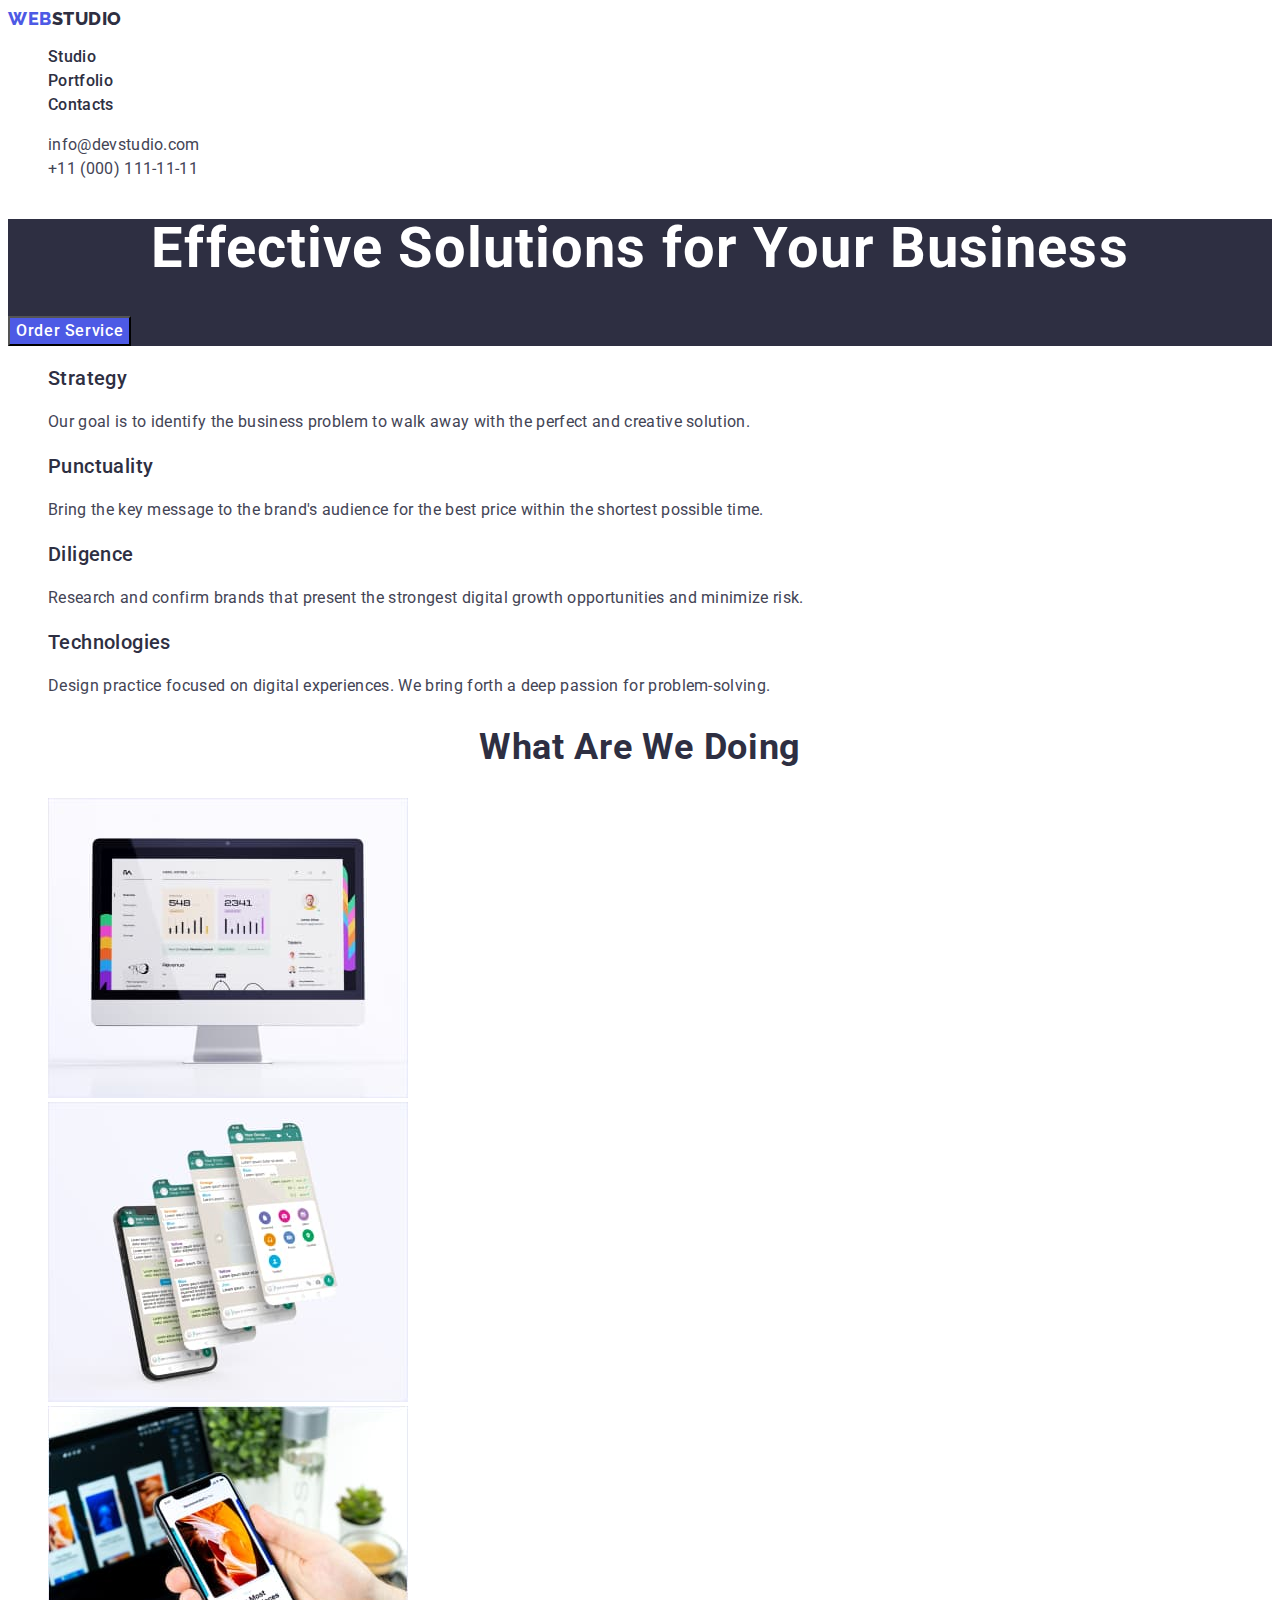
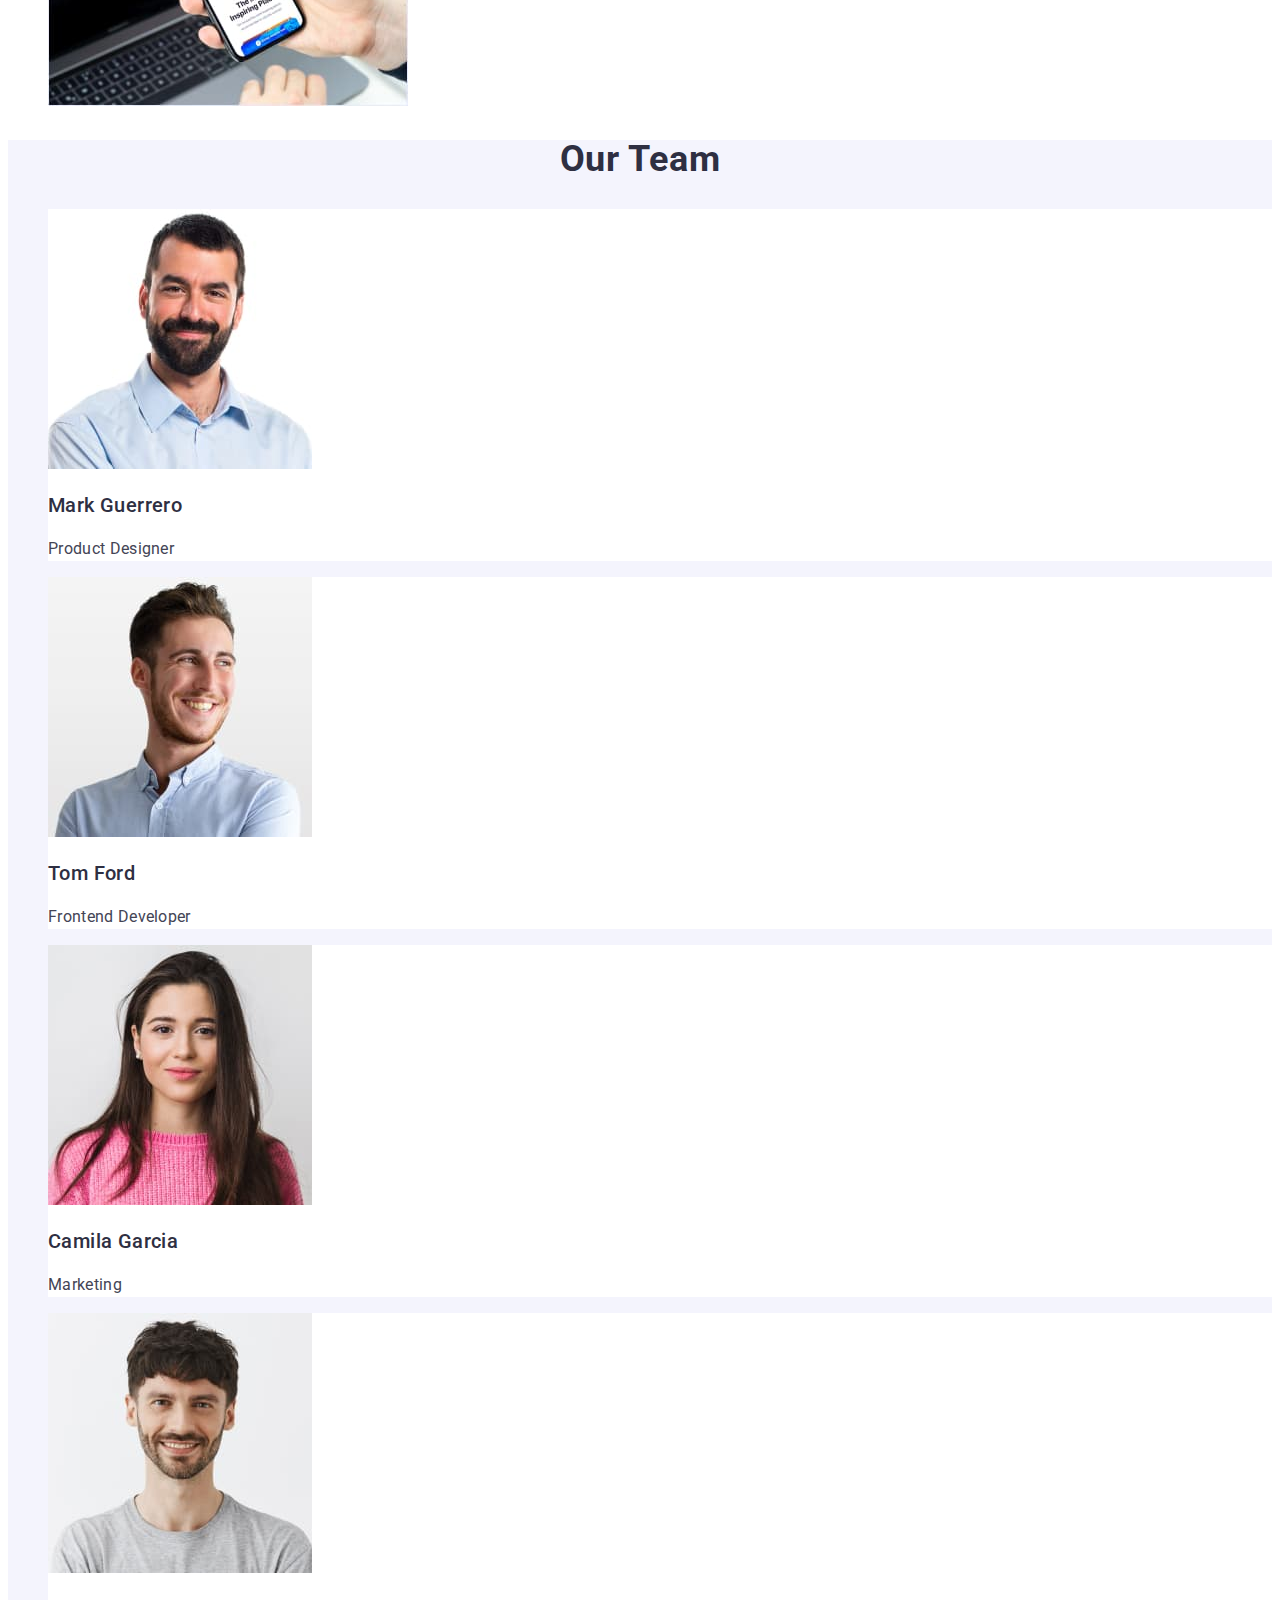
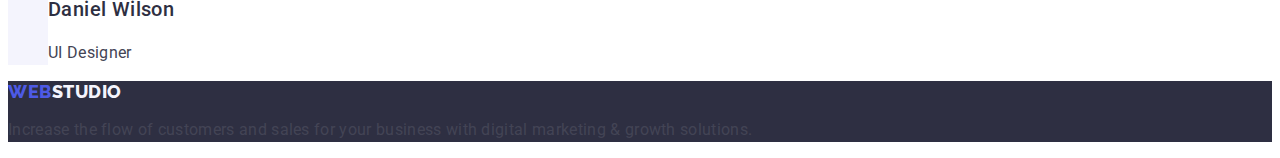
<file: index.html>
<!DOCTYPE html>
<html lang="en">
  <head>
    <meta charset="UTF-8" />
    <meta http-equiv="X-UA-Compatible" content="IE=edge" />
    <meta name="viewport" content="width=device-width, initial-scale=1.0" />
    <title>Web Studio</title>
    <link rel="preconnect" href="https://fonts.googleapis.com" />
    <link rel="preconnect" href="https://fonts.gstatic.com" crossorigin />
    <link
      href="https://fonts.googleapis.com/css2?family=Raleway:wght@800&family=Roboto:wght@400;500;700&display=swap"
      rel="stylesheet"
    />
    <link href="./css/style.css" rel="stylesheet" />
  </head>
  <body>
    <header class="page-header">
      <nav class="page-navigation">
        <a class="logo link" href="./index.html"
          >Web<span class="logo-span">Studio</span>
        </a>
        <ul class="menu list">
          <li class="menu-item">
            <a class="menu-link link" href="./index.html">Studio</a>
          </li>
          <li class="menu-item">
            <a class="menu-link link" href="./portfolio.html">Portfolio</a>
          </li>
          <li class="menu-item">
            <a class="menu-link link" href="">Contacts</a>
          </li>
        </ul>
      </nav>
      <address class="contact-links">
        <ul class="list">
          <li>
            <a class="contact link" href="mailto:info@devstudio.com"
              >info@devstudio.com</a
            >
          </li>
          <li>
            <a class="contact link" href="tel:+110001111111"
              >+11 (000) 111-11-11</a
            >
          </li>
        </ul>
      </address>
    </header>
    <main>
      <section class="hero-section">
        <h1 class="hero-caption">
          Effective Solutions for Your Business
        </h1>
        <button class="modal-open-btn button" type="button">
          Order Service
        </button>
      </section>
      <section>
        <h2 hidden class="theme second-header">features</h2>
        <ul class="list">
          <li>
            <h3 class="name">Strategy</h3>
            <p class="description-paragraph">
              Our goal is to identify the business problem to walk away with the
              perfect and creative solution.
            </p>
          </li>
          <li>
            <h3 class="name">Punctuality</h3>
            <p class="description-paragraph">
              Bring the key message to the brand's audience for the best price
              within the shortest possible time.
            </p>
          </li>
          <li>
            <h3 class="name">Diligence</h3>
            <p class="description-paragraph">
              Research and confirm brands that present the strongest digital
              growth opportunities and minimize risk.
            </p>
          </li>
          <li>
            <h3 class="name">Technologies</h3>
            <p class="description-paragraph">
              Design practice focused on digital experiences. We bring forth a
              deep passion for problem-solving.
            </p>
          </li>
        </ul>
      </section>
      <section>
        <h2 class="theme thirde-header">What are we doing</h2>
        <ul class="list">
          <li>
            <img
              src="./images/hw-one/img1.jpg"
              alt="computer"
              width="360"
              height="300"
            />
          </li>
          <li>
            <img
              src="./images/hw-one/img2.jpg"
              alt="messenger"
              width="360"
              height="300"
            />
          </li>
          <li>
            <img
              src="./images/hw-one/img3.jpg"
              alt="app"
              width="360"
              height="300"
            />
          </li>
        </ul>
      </section>
      <section class="colective">
        <h2 class="theme lust-header">Our Team</h2>
        <ul class="list">
          <li class="list-item-two">
            <img
              src="./images/hw-one/mark_guerrero.jpg"
              alt="Mark Guerrero"
              width="264"
              height="260"
            />
            <h3 class="name">Mark Guerrero</h3>
            <p class="description-paragraph">Product Designer</p>
          </li>
          <li class="list-item-two">
            <img
              src="./images/hw-one/tom_ford.jpg"
              alt="Tom Ford"
              width="264"
              height="260"
            />
            <h3 class="name">Tom Ford</h3>
            <p class="description-paragraph">Frontend Developer</p>
          </li>
          <li class="list-item-two">
            <img
              src="./images/hw-one/camila_garcia.jpg"
              alt="Camila Garcia"
              width="264"
              height="260"
            />
            <h3 class="name">Camila Garcia</h3>
            <p class="description-paragraph">Marketing</p>
          </li>
          <li class="list-item-two">
            <img
              src="./images/hw-one/daniel_wilson.jpg"
              alt="Daniel Wilson"
              width="264"
              height="260"
            />
            <h3 class="name">Daniel Wilson</h3>
            <p class="description-paragraph">UI Designer</p>
          </li>
        </ul>
      </section>
    </main>
    <footer class="end">
      <a class="logo link" href="./index.html"
        >Web<span class="end-span">Studio</span>
      </a>
      <p class="description-paragraph">
        Increase the flow of customers and sales for your business with digital
        marketing & growth solutions.
      </p>
    </footer>
  </body>
</html>
</file>
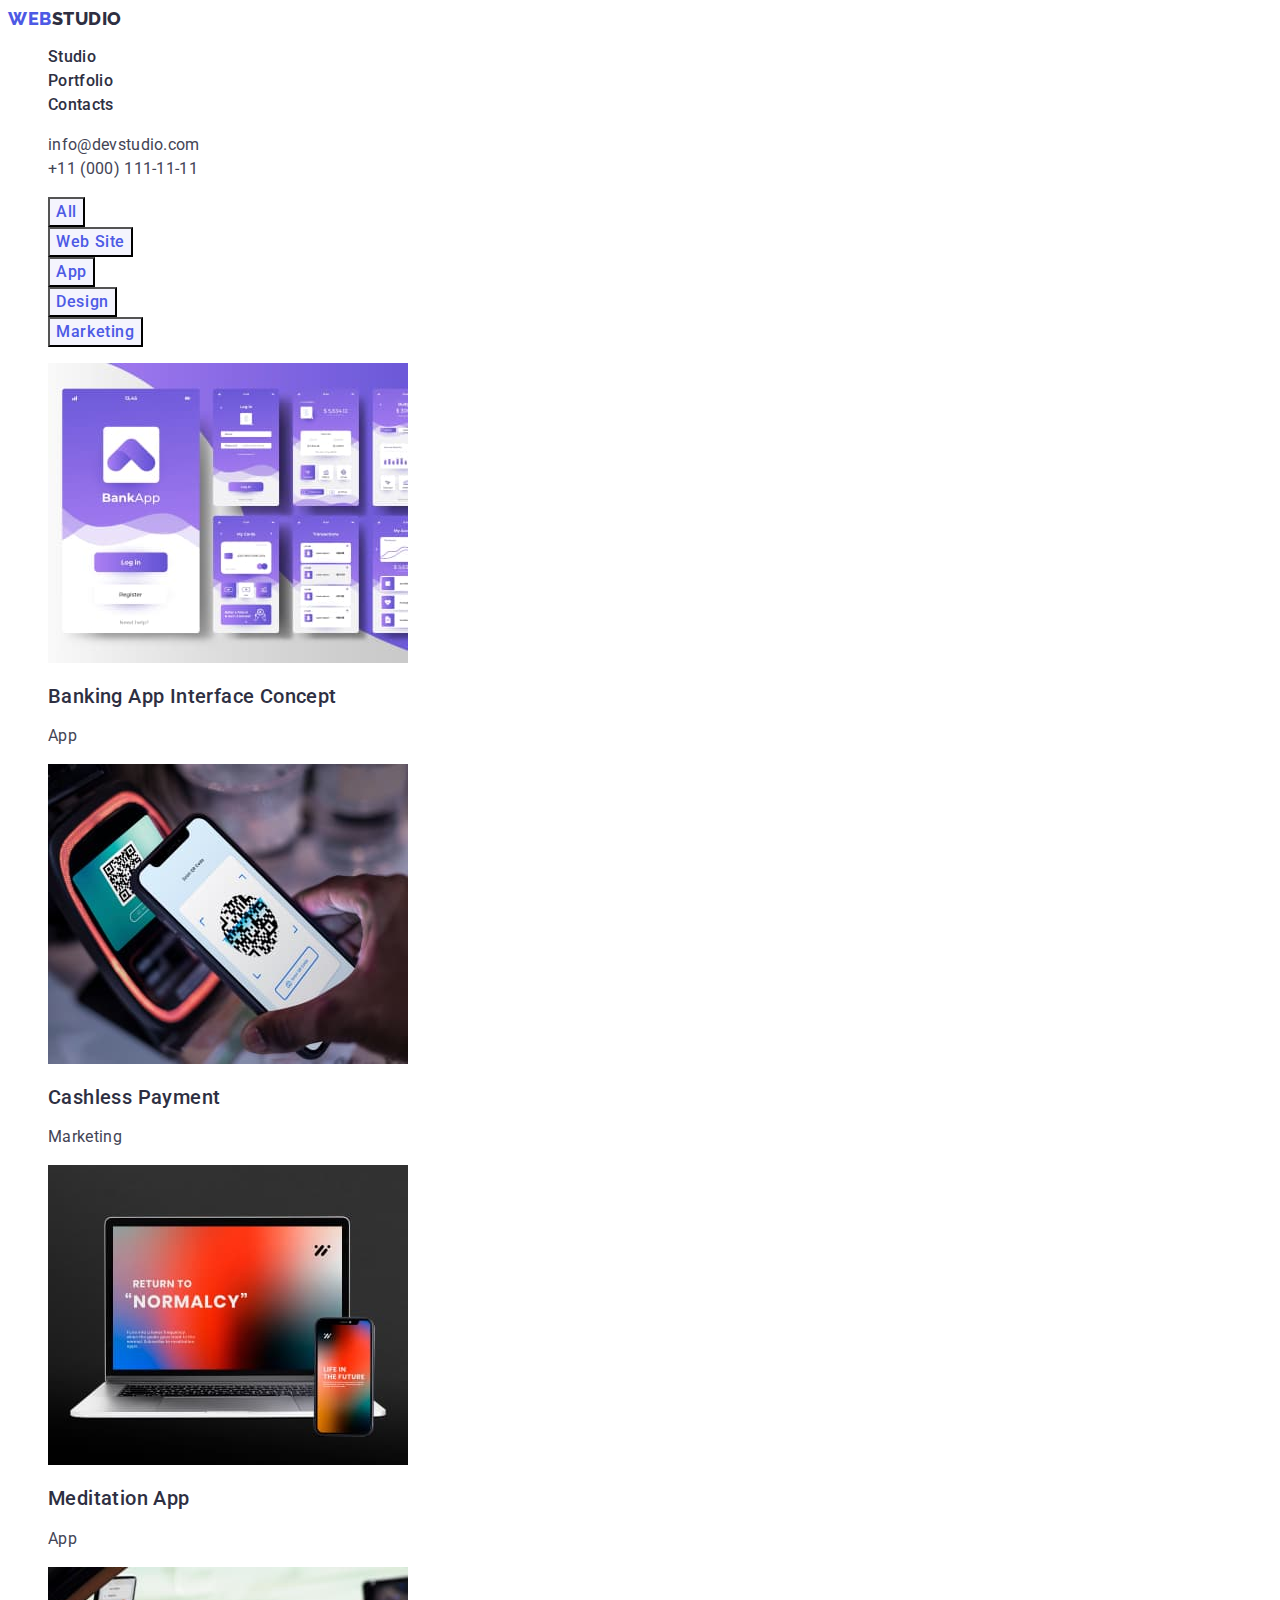
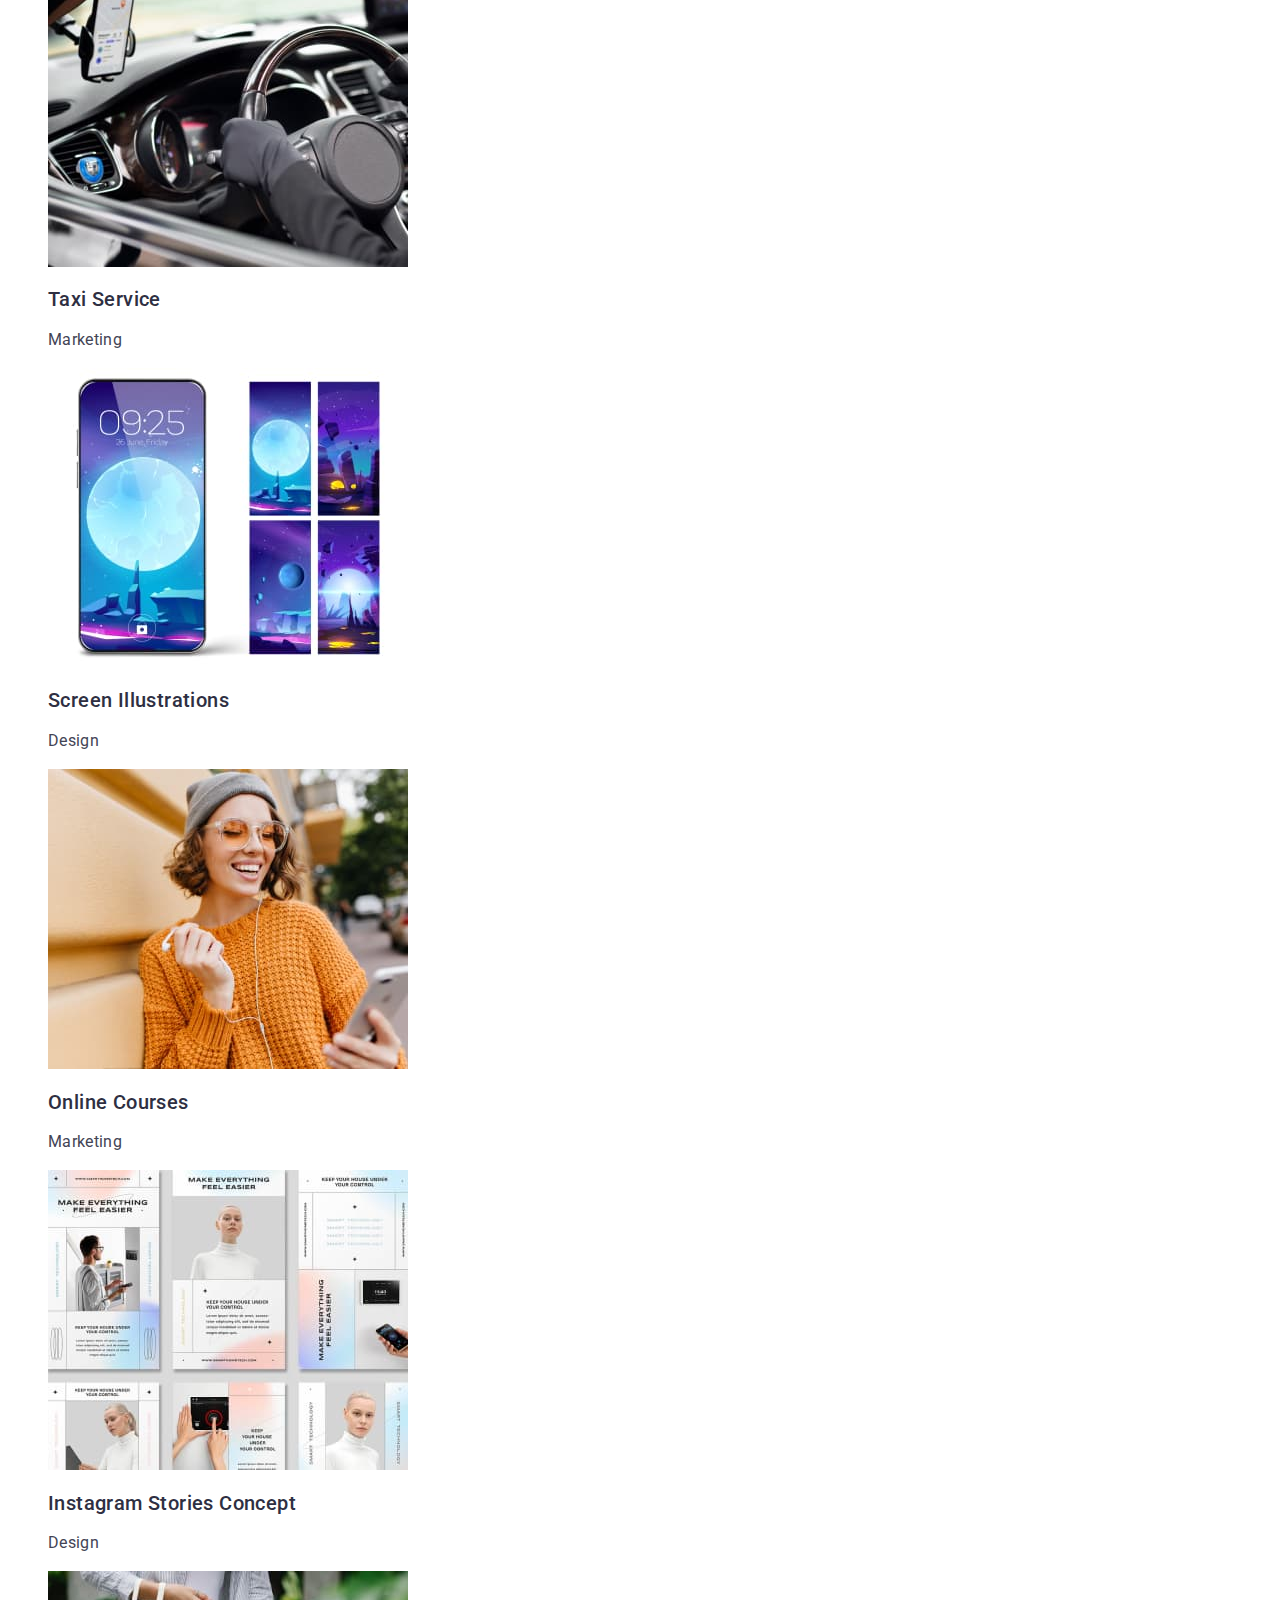
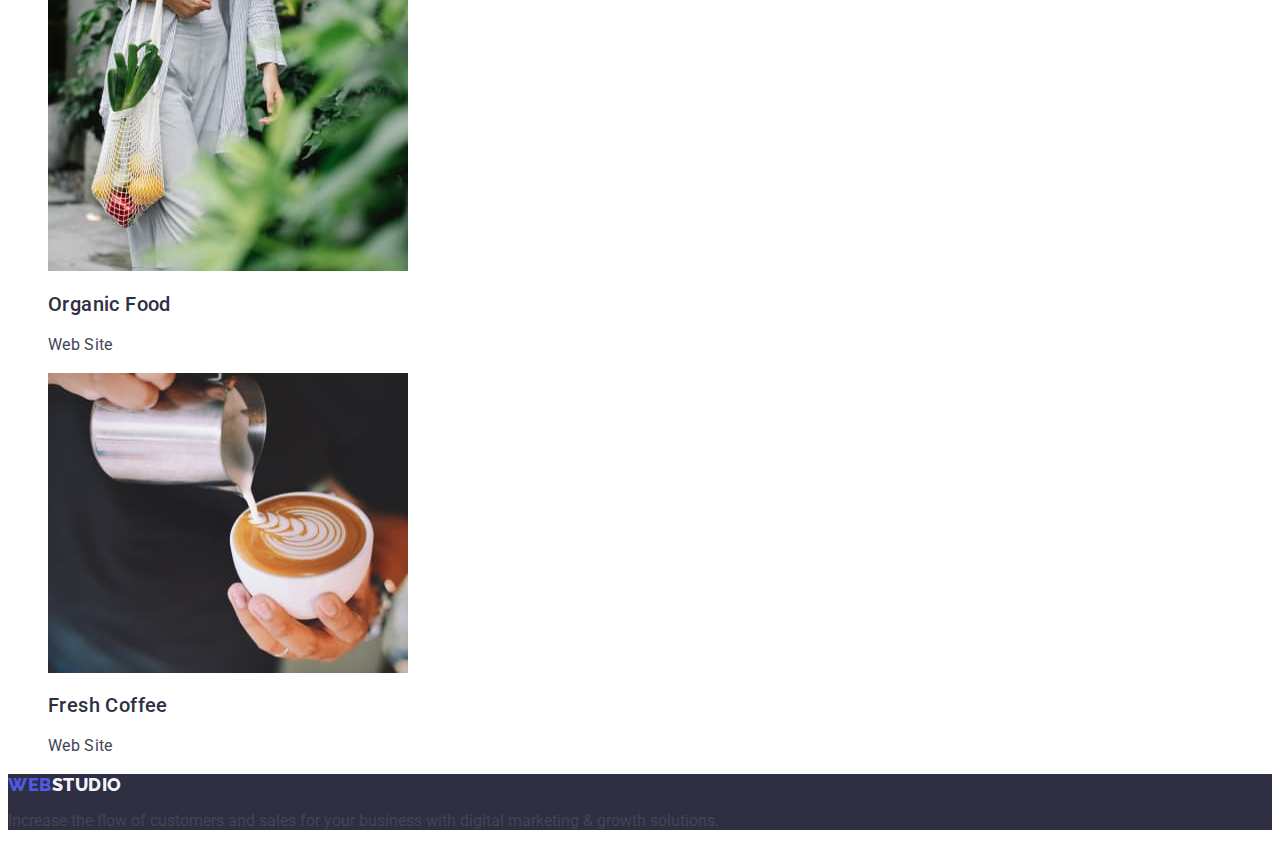
<file: portfolio.html>
<!DOCTYPE html>
<html lang="en">
  <head>
    <meta charset="UTF-8" />
    <meta http-equiv="X-UA-Compatible" content="IE=edge" />
    <meta name="viewport" content="width=device-width, initial-scale=1.0" />
    <title>Document</title>
    <link rel="preconnect" href="https://fonts.googleapis.com" />
    <link rel="preconnect" href="https://fonts.gstatic.com" crossorigin />
    <link
      href="https://fonts.googleapis.com/css2?family=Raleway:wght@800&family=Roboto:wght@400;500;700&display=swap"
      rel="stylesheet"
    />
    <link href="./css/style.css" rel="stylesheet" />
  </head>
  <body>
    <header class="page-header">
      <nav class="page-navigation">
        <a class="logo link" href="./index.html"
          >Web<span class="logo-span">Studio</span></a
        >
        <ul class="menu list">
          <li class="menu-item">
            <a class="menu-link link" href="./index.html">Studio</a>
          </li>
          <li class="menu-item">
            <a class="menu-link link" href="./portfolio.html">Portfolio</a>
          </li>
          <li class="menu-item">
            <a class="menu-link link" href="">Contacts</a>
          </li>
        </ul>
      </nav>
      <address class="contact-links">
        <ul class="list">
          <li>
            <a class="contact link" href="mailto:info@devstudio.com"
              >info@devstudio.com</a
            >
          </li>
          <li>
            <a class="contact link" href="tel:+110001111111"
              >+11 (000) 111-11-11</a
            >
          </li>
        </ul>
      </address>
    </header>
    <main>
      <section>
        <h1 hidden>will anyone read this?</h1>
        <ul class="list">
          <li><button class="button filter link" type="button">All</button></li>
          <li>
            <button class="button filter link" type="button">Web Site</button>
          </li>
          <li><button class="button filter link" type="button">App</button></li>
          <li>
            <button class="button filter link" type="button">Design</button>
          </li>
          <li>
            <button class="button filter link" type="button">Marketing</button>
          </li>
        </ul>
        <ul class="list">
          <li>
            <a class="link" href="">
              <img 
                src="./images/bank.jpg" 
                alt="bank app" />
              <h2 class="name">Banking App Interface Concept</h2>
              <p class="description-paragraph">App</p></a
            >
          </li>
          <li>
            <a class="link" href="">
              <img src="./images/hw-two/pay.jpg" alt="cashless payment" />
              <h2 class="name">Cashless Payment</h2>
              <p class="description-paragraph">Marketing</p></a
            >
          </li>
          <li>
            <a class="link" href="">
              <img src="./images/hw-two/meditation.jpg" alt="meditation app" />
              <h2 class="name">Meditation App</h2>
              <p class="description-paragraph">App</p></a
            >
          </li>
          <li>
            <a class="link" href="">
              <img src="./images/hw-two/taxi.jpg" alt="Taxi" />
              <h2 class="name">Taxi Service</h2>
              <p class="description-paragraph">Marketing</p></a
            >
          </li>
          <li>
            <a class="link" href="">
              <img
                src="./images/hw-two/screen.jpg"
                alt="screen Illustrations"
              />
              <h2 class="name">Screen Illustrations</h2>
              <p class="description-paragraph">Design</p></a
            >
          </li>
          <li>
            <a class="link" href="">
              <img
                src="./images/hw-two/courses.jpg"
                alt="woman listen the online courses"
              />
              <h2 class="name">Online Courses</h2>
              <p class="description-paragraph">Marketing</p></a
            >
          </li>
          <li>
            <a class="link" href="">
              <img
                src="./images/hw-two/inst.jpg"
                alt="Instagram Stories Concepts"
                width="360"
                height="300"
              />
              <h2 class="name">Instagram Stories Concept</h2>
              <p class="description-paragraph">Design</p></a
            >
          </li>
          <li>
            <a class="link" href=""
              ><img src="./images/hw-two/food.jpg" alt="vegetables" />
              <h2 class="name">Organic Food</h2>
              <p class="description-paragraph">Web Site</p></a
            >
          </li>
          <li>
            <a class="link" href=""
              ><img src="./images/hw-two/coffee.jpg" alt="coffee" />
              <h2 class="name">Fresh Coffee</h2>
              <p class="description-paragraph">Web Site</p></a
            >
          </li>
        </ul>
      </section>
    </main>
    <footer class="end">
      <a class="logo link" href="./index.html"
        >Web<span class="end-span">Studio</span></a
      >
      <p>
        Increase the flow of customers and sales for your business with digital
        marketing & growth solutions.
      </p>
    </footer>
  </body>
</html>
</file>
<file: css/style.css>
:root {
  --main-font-family: 'Roboto', sans-serif;
  --secondary-font-family: 'Raleway', sans-serif;
  --accent-color: #2e2f42;
  --secondary-color: #434455;
}

.logo-span {
  font-family: 'Raleway';
  font-weight: 800;
  font-size: 18px;
  line-height: 21px;
  /* identical to box height, or 117% */
  display: flex;
  align-items: center;
  letter-spacing: 0.03em;
  text-transform: uppercase;
  color: var(--secondary-color);
  color: var(--accent-color);
}

.logo {
  font-family: 'Raleway', sans-serif;
  font-weight: 800;
  font-size: 18px;
  line-height: 1.17;
  /* identical to box height, or 117% */
  display: flex;
  align-items: center;
  letter-spacing: 0.03em;
  text-transform: uppercase;
  color: #4d5ae5;
}

.list {
  list-style: none;
}

.link {
  text-decoration: none;
}

.button {
  font-family: inherit;
  cursor: pointer;
  font-weight: 500;
  font-size: 16px;
  line-height: 1.5;
  letter-spacing: 0.04em;
}

body {
  font-family: var(--main-font-family);
  color: #434455;
  background-color: #ffffff;
}

.menu-item {
  line-height: 1.5;
  color: #2e2f42;
}

.menu-item:hover,
.menu-item:focus {
  color: #404bbf;
}

.menu-link {
  font-weight: 500;
  font-size: 16px;
  line-height: 1.5;
  letter-spacing: 0.02em;
  color: #2e2f42;
}

.menu-link:hover,
.menu-link:focus {
  color: #404bbf;
}

.contact-links {
  font-style: normal;
  line-height: 1.5;
}

.contact:hover,
.contact:focus {
  color: #404bbf;
}

.contact {
  font-weight: 400;
  font-size: 16px;
  line-height: 1.5;
  letter-spacing: 0.02em;
  color: var(--secondary-color);
}

.hero-section {
  background-color: #2e2f42;
}

.hero-caption {
  font-weight: 700;
  font-size: 56px;
  line-height: 60px;
  /* or 107% */
  text-align: center;
  line-height: 1.07;
  letter-spacing: 0.02em;
  color: #ffffff;
}

.modal-open-btn {
  color: #ffffff;
  background-color: #4d5ae5;
  font-weight: 500;
  font-size: 16px;
  line-height: 24px;
  letter-spacing: 0.04em;
}

.theme {
  font-weight: 700;
  font-size: 36px;
  line-height: 40px;
  /* identical to box height, or 111% */
  text-align: center;
  letter-spacing: 0.02em;
  text-transform: capitalize;
}

.name {
  font-weight: 500;
  font-size: 20px;
  line-height: 24px;
  /* identical to box height, or 120% */
  letter-spacing: 0.02em;
  color: #2e2f42;
}

.description-paragraph {
  font-weight: 400;
  font-size: 16px;
  line-height: 24px;
  /* or 150% */
  letter-spacing: 0.02em;
  color: var(--secondary-color);
}

.button:hover,
.button:focus {
  background-color: #404bbf;
  color: #ffffff;
}

.filter {
  background-color: #f4f4fd;
  color: #4d5ae5;
  font-weight: 500;
  font-size: 16px;
  line-height: 1.5;
  letter-spacing: 0.04em;
}

.thirde-header {
  line-height: 1.11;
  color: #2e2f42;
}

.colective {
  background-color: #f4f4fd;
}

.lust-header {
  line-height: 1.11;
  color: #2e2f42;
}

.list-item-two {
  background-color: #ffffff;
}

.end {
  background-color: #2e2f42;
}

.end-span {
  color: #f4f4fd;
}

.second-header {
  color: #2e2f42;
}
</file>
